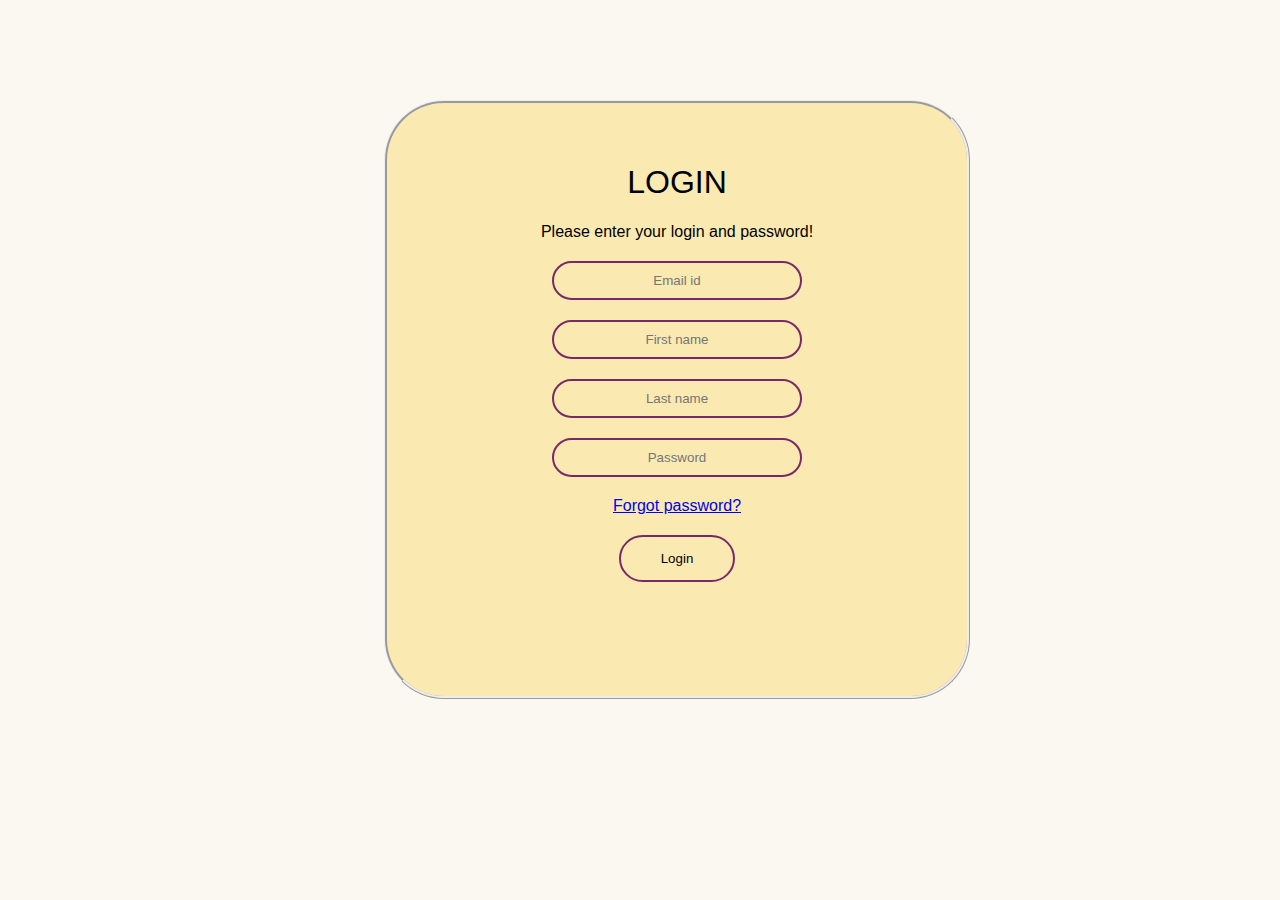
<file: login.html>
<html>
    <head>
        <meta charset="utf-8">
        <title>Login</title>
        <!--<link rel="stylesheet" href="C:\xampp\htdocs\Hack2k23\css\login.css">-->
        <style>
            body {
    margin: 0;
    padding: 0;
    font-family: sans-serif;
    background-color: #FAF8F1;
    /*background: linear-gradient(to right, #b92b27, #1565c0)*/
}

.card{
    text-align: center;
    margin-bottom:20px;
    border:none;
}

.box {
    border-style: ridge;
    border-radius: 60px;
    width: 500px;
    padding: 40px;
    position: relative;
    top: 50%;
    left: 30%;
    background: #FAEAB1;
    text-align: center;
    transition: 0.25s;
    margin-top: 100px
}

.box input[type="text"],
.box input[type="password"],
.box input[type="email"] {
    border: 0;
    background: none;
    display: block;
    margin: 20px auto;
    text-align: center;
    border: 2px solid #7B2869;
    padding: 10px 10px;
    width: 250px;
    outline: none;
    color: black;
    border-radius: 24px;
    transition: 0.25s
}

.box h1 {
    color: black;
    text-transform: uppercase;
    font-weight: 500
}

.box input[type="text"]:focus,
.box input[type="password"]:focus,
.box input[type="email"]:focus {
    width: 300px;
    border-color: #6C00FF
}

.box input[type="submit"] {
    border: 0;
    background: none;
    display: block;
    margin: 20px auto;
    text-align: center;
    border: 2px solid #7B2869;
    padding: 14px 40px;
    outline: none;
    color: black;
    border-radius: 24px;
    transition: 0.25s;
    cursor: pointer
}

.box input[type="submit"]:hover {
    background: #7B2869;
    color: white;

}

.forgot {
    text-decoration: underline
}

ul.social-network {
    list-style: none;
    display: inline;
    margin-left: 0 !important;
    padding: 0
}

ul.social-network li {
    display: inline;
    margin: 0 5px
}

.social-network a.icoFacebook:hover {
    background-color: #3B5998
}

.social-network a.icoTwitter:hover {
    background-color: #33ccff
}

.social-network a.icoGoogle:hover {
    background-color: #BD3518
}

.social-network a.icoFacebook:hover i,
.social-network a.icoTwitter:hover i,
.social-network a.icoGoogle:hover i {
    color: #fff
}

a.socialIcon:hover,socialHoverClass {
    color: #44BCDD
}

.social-circle li a {
    display: inline-block;
    position: relative;
    margin: 0 auto 0 auto;
    border-radius: 50%;
    text-align: center;
    width: 50px;
    height: 50px;
    font-size: 20px
}

.social-circle li i {
    margin: 0;
    line-height: 50px;
    text-align: center
}

.social-circle li a:hover i,
.triggeredHover {
    transform: rotate(360deg);
    transition: all 0.2s
}

.social-circle i {
    color: #fff;
    transition: all 0.8s;
    transition: all 0.8s
}
.container{
    text-align: center;
}
        </style>
    </head>
    <body>
        <div class="container"> 
            <div class="row"> 
                <div class="col-md-6"> 
                    <div class="card"> 
                        <form onsubmit="event.preventDefault()" class="box"> 
                            <h1>Login</h1> 
                            <p class="text-muted"> Please enter your login and password!</p> 
                            <input type="email" name="Email" placeholder="Email id"> 
                            <input type="text" name="Firstname" placeholder="First name"> 
                            <input type="text" name="Lastname" placeholder="Last name"> 
                            <input type="password" name="Password" placeholder="Password">

                            <a class="forgot text-muted" href="#">Forgot password?</a> 
                            <input type="submit" name="Login" value="Login" href="#"> 
                            <div class="col-md-12"> <ul class="social-network social-circle"> 
                                <li>
                                    <a href="#" class="icoFacebook" title="Facebook">
                                        <i class="fab fa-facebook-f"></i>
                                    </a>
                                </li> 
                                <li>
                                    <a href="#" class="icoTwitter" title="Twitter">
                                        <i class="fab fa-twitter"></i>
                                    </a>
                                </li> 
                                    <li>
                                        <a href="#" class="icoGoogle" title="Google +">
                                            <i class="fab fa-google-plus"></i>
                                        </a>
                                    </li> 
                                </ul> 
                            </div> 
                        </form> 
                    </div> 
                </div>
            </div>
        </div>
    </body>
</html>
</file>
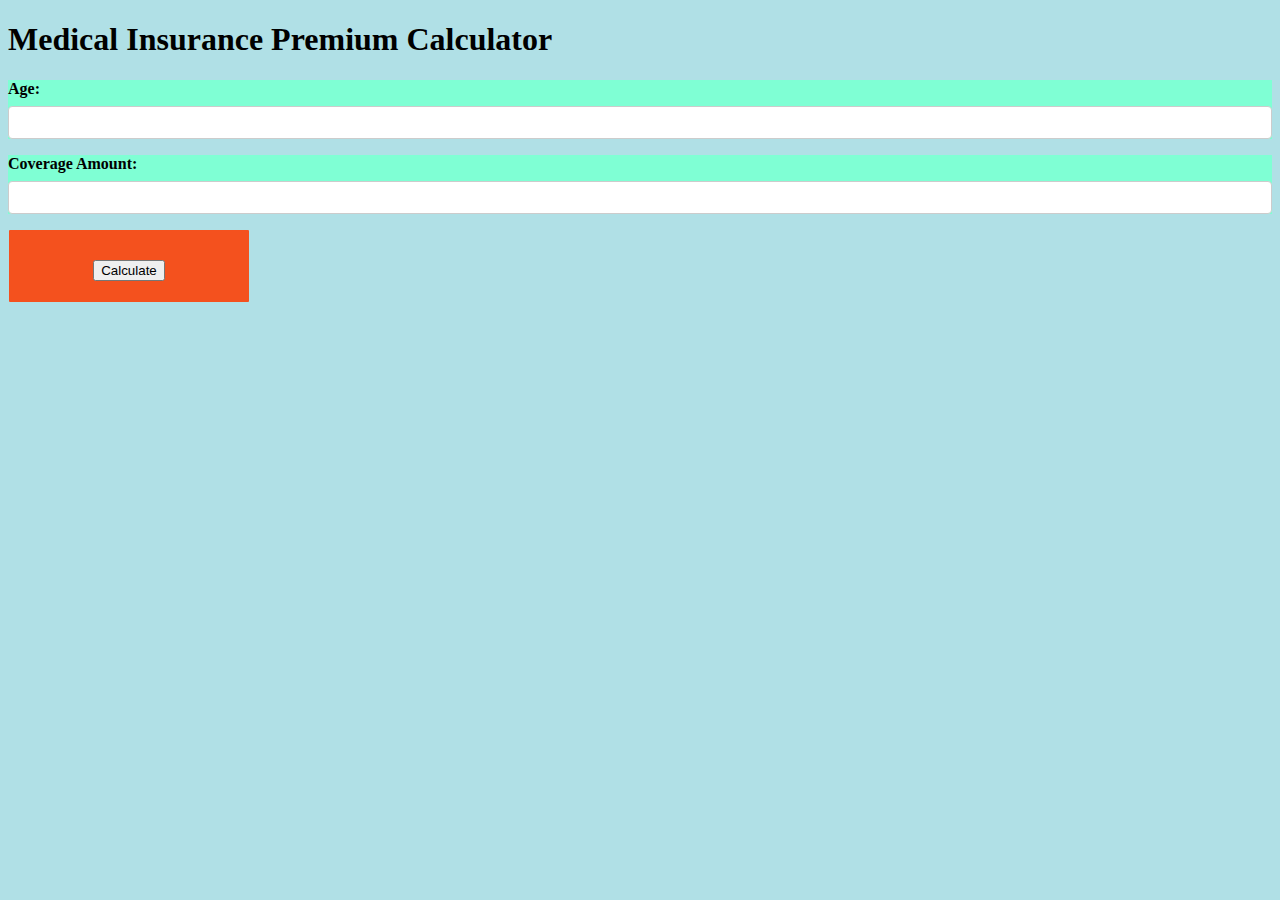
<file: css/insurence.html>
<!DOCTYPE html>
<html>
<head>
  <title>Medical Insurance Premium Calculator</title>
  <style>
    .button {
  border-radius: 1px;
  background-color: #f4511e;
  border: none;
  color: #FFFFFF;
  text-align: center;
  font-size: 28px;
  padding: 20px;
  width: 200px;
  transition: all 0.5s;
  cursor: pointer;
  margin: 1px;
}

.button span {
  cursor: pointer;
  display: inline-block;
  position: relative;
  transition: 0.5s;
}

.button span:after {
  content: '\00bb';
  position: absolute;
  opacity: 0;
  top: 0;
  right: -20px;
  transition: 0.5s;
}

.button:hover span {
  padding-right: 25px;
}

.button:hover span:after {
  opacity: 1;
  right: 0;
}
  body {background-color: powderblue;}

    .form-group {
      display: flex;
      flex-direction: column;
      margin-bottom: 1rem;
      background-color: aquamarine;
    }

    .form-group label {
      font-weight: bold;
      margin-bottom: 0.5rem;
      background-color:rgb(red, green, blue);
    }
    .form-group input {
      padding: 0.5rem;
      border: 1px solid #ccc;
      border-radius: 4px;
      background-color: rgb(red, green, blue);
    }
  </style>
</head>
<body>
  <h1>Medical Insurance Premium Calculator</h1>
  <form>
    <div class="form-group">
      <label for="age">Age:</label>
      <input type="number" id="age" name="age">
    </div>
    <div class="form-group">
      <label for="coverage">Coverage Amount:</label>
      <input type="number" id="coverage" name="coverage">
    </div>
    <div class="button">
    <button type="submit">Calculate</button></div>
    </form>
   </div>
  </form>
  <p id="premium"></p>
  <script>
    const form = document.querySelector('form');
    const premiumElement = document.querySelector('#premium');

    form.addEventListener('submit', (event) => {
      event.preventDefault();

      const age = form.elements.age.value;
      const coverage = form.elements.coverage.value;

      function calculatePremium(age, coverage) {
        let premium = 0;

        // Calculate base premium based on age
        if (age < 18) {
          premium = 50;
        } else if (age < 25) {
          premium = 75;
        } else if (age < 35) {
          premium = 100;
        } else if (age < 45) {
          premium = 125;
        } else if (age < 55) {
          premium = 150;
        } else if (age < 65) {
          premium = 175;
        } else {
          premium = 200;
        }

        // Add additional premium based on coverage amount
        if (coverage < 25000) {
          premium += 50;
        } else if (coverage < 50000) {
          premium += 75;
        } else if (coverage < 75000) {
          premium += 100;
        } else if (coverage < 100000) {
          premium += 125;
        } else {
          premium += 150;
        }

        return premium;
      }

      const premium = calculatePremium(age, coverage);
      premiumElement.textContent = `Premium: $${premium}`;
    });
  </script>
</body>
</html>
</file>
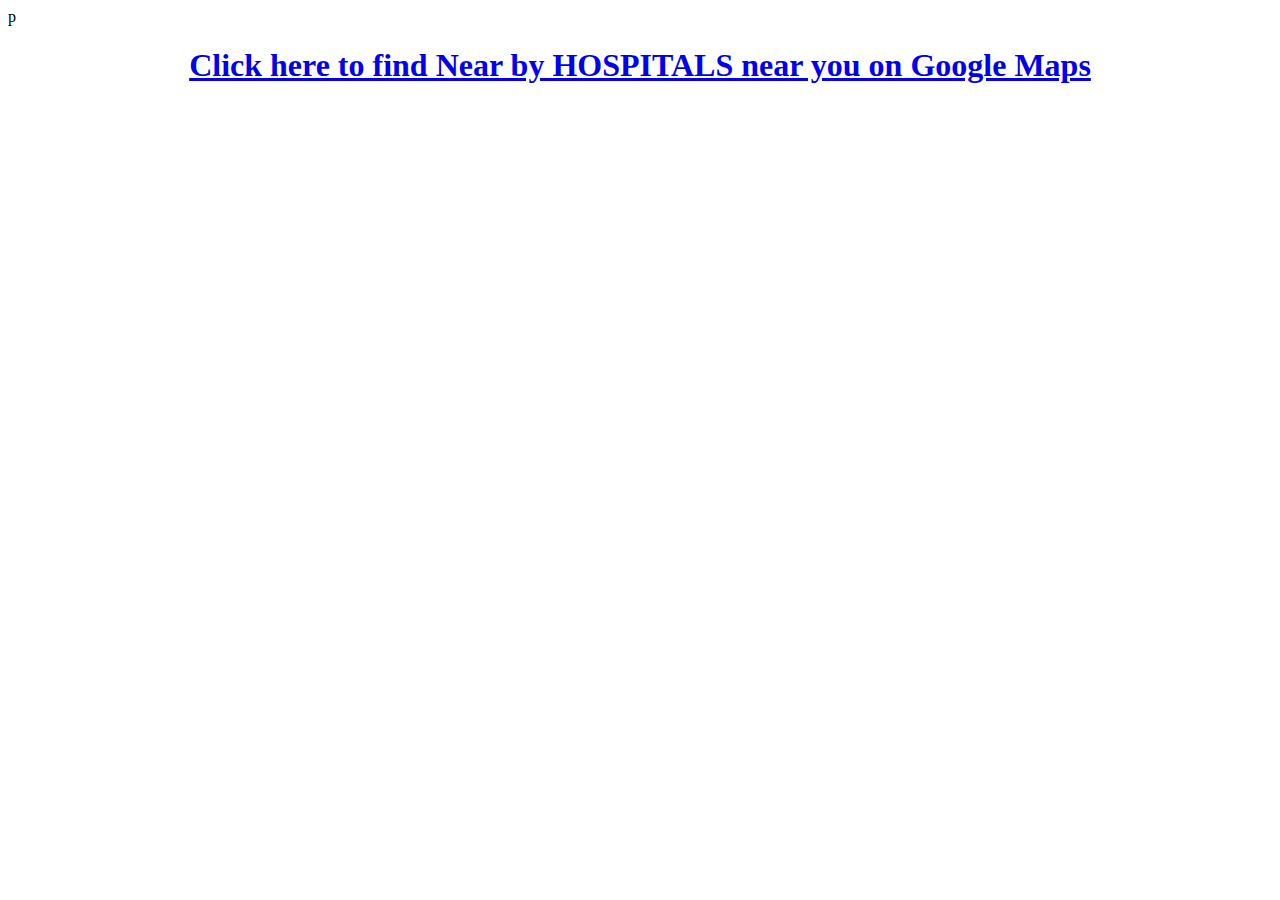
<file: folder/maps.html>
<!DOCTYPE html>
<html lang="en">
<head>
    <title>Document</title>
    <link rel="stylesheet" href="/folder/maps.css">
</head>
<body>p
    <div class="maps">
<a href="https://www.google.com/maps/search/hospitals+near+me"><h1> Click here to find Near by HOSPITALS near you on Google Maps</h1>
</a></div>
</body>
</html>
</file>
<file: folder/maps.css>
.maps{
    text-align: center;

    scroll-behavior: smooth;
}body
{
   background-color: cyan;
}
</file>
